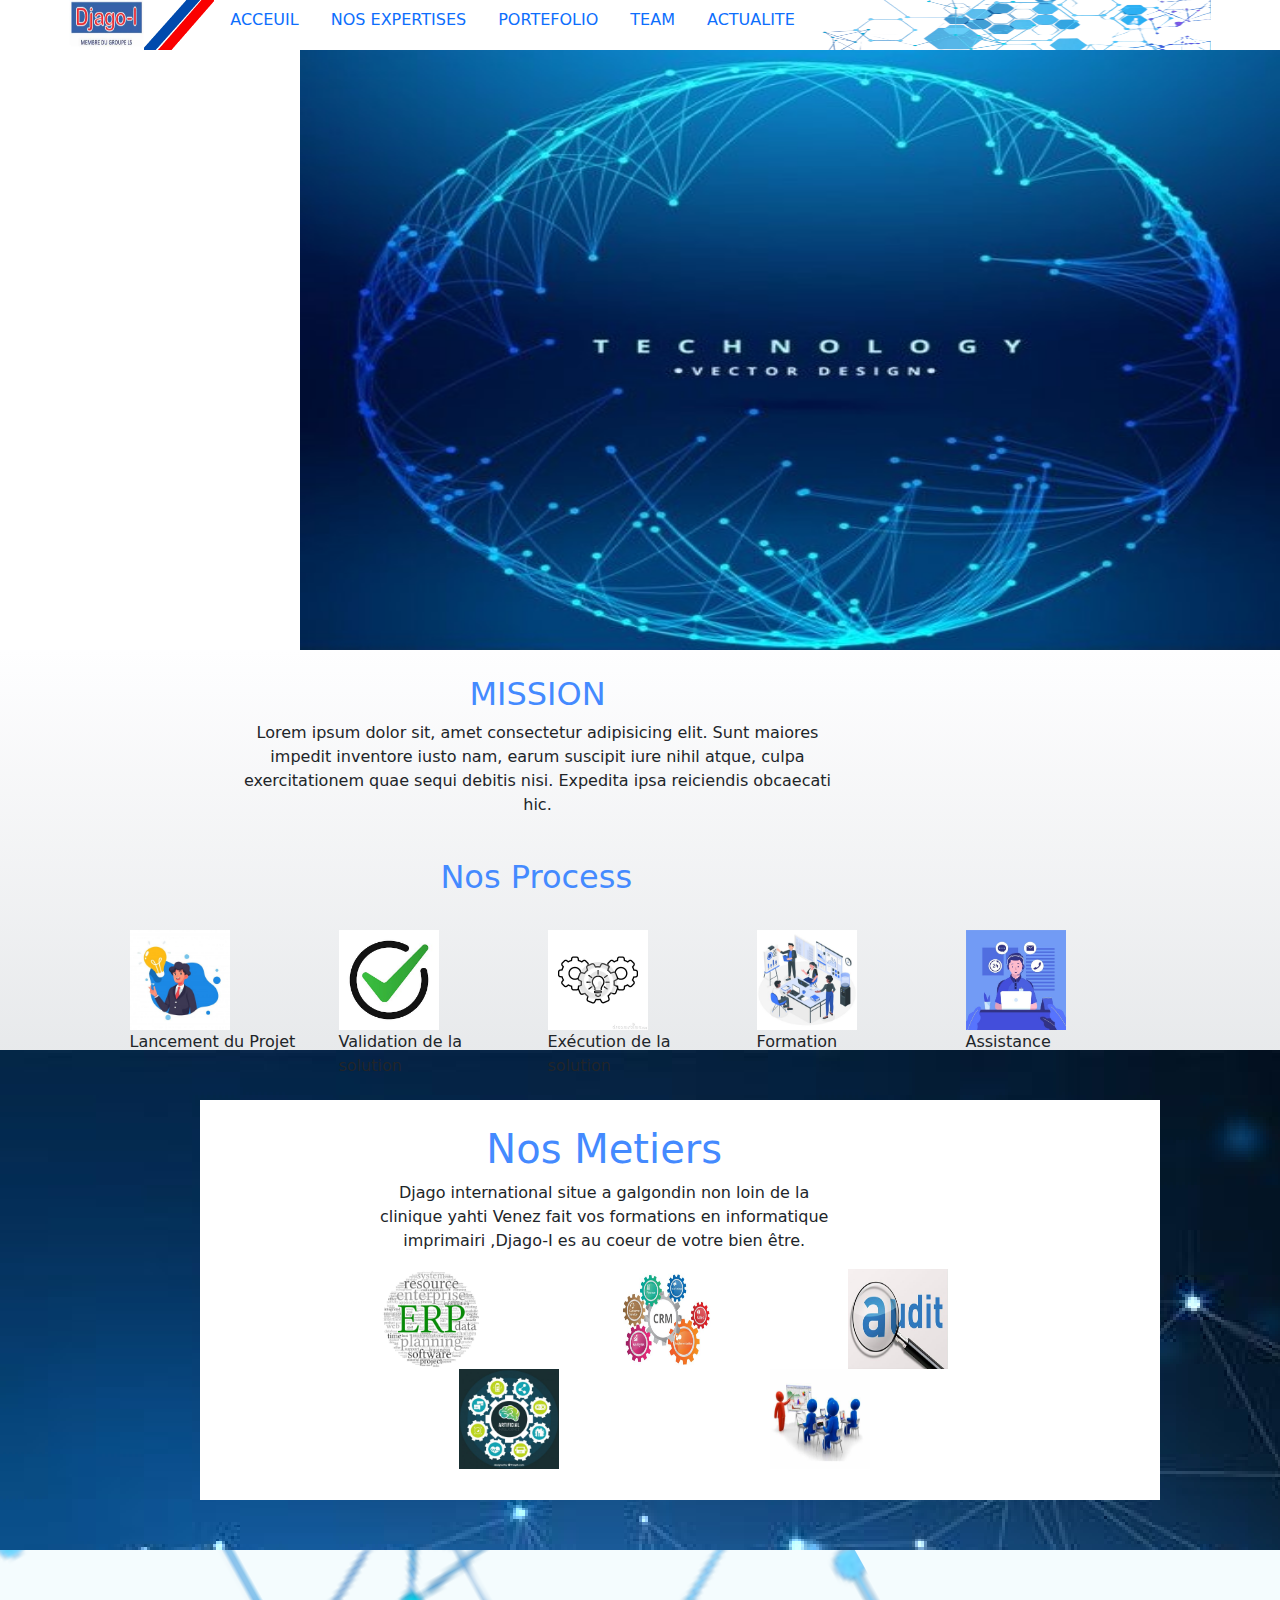
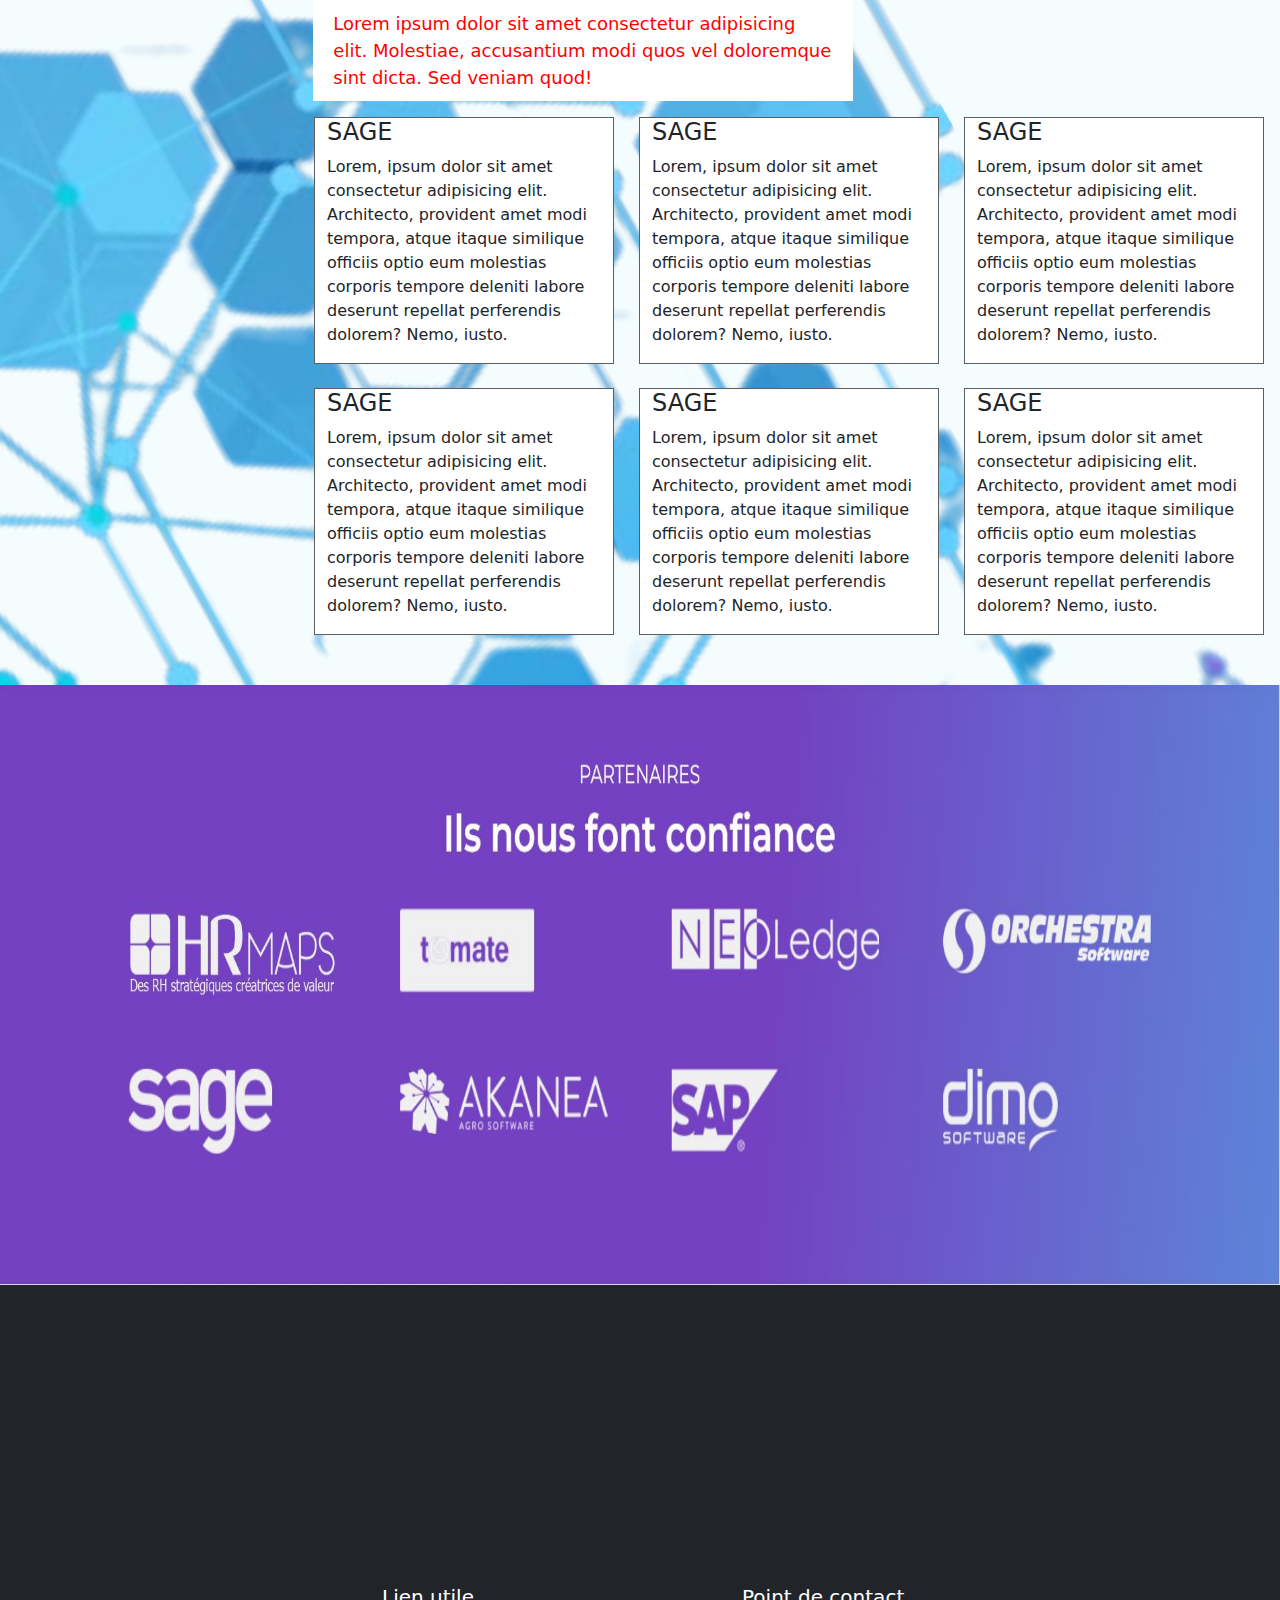
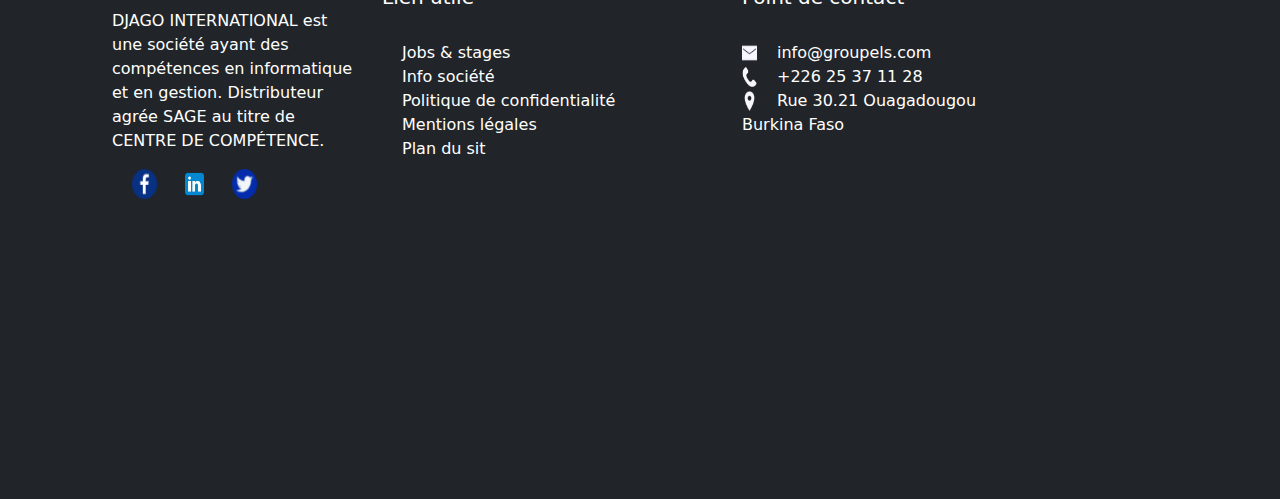
<file: index.html>
<!DOCTYPE html>
<html lang="en">
<head>
    <meta charset="UTF-8">
    <meta http-equiv="X-UA-Compatible" content="IE=edge">
    <meta name="viewport" content="width=device-width, initial-scale=1.0">
    <link rel="stylesheet" href="./sytle/bootstrap-5.2.3-dist/css/bootstrap.min.css">
    <link rel="stylesheet" href="./style.css">
    <title>djago-international</title>
</head>
<body>
    <header>
        <div class="container-fluid header">
                <ul class="nav justify-content-center">
                    <li>
                        <a class="navbar-brand" href="#"><img src="./image/logo.jpeg" alt="" width="75px" height="50px"></a>
                    </li>
                    <li>
                        <a class="navbar-brand" href="#"><img src="./image/barre de trait.png" alt="" width="70px" height="50px"></a>
                    </li>
                    <li class="nav-item">
                      <a class="nav-link active" aria-current="page" href="index.html">ACCEUIL</a>
                    </li>
                    <li class="nav-item">
                      <a class="nav-link" href="expertises.html">NOS EXPERTISES</a>
                    </li>
                    <li class="nav-item">
                      <a class="nav-link" href="portefolio.html">PORTEFOLIO</a>
                    </li>
                    <li class="nav-item">
                      <a class="nav-link" href="teams.html">TEAM</a>
                    </li>
                    <li class="nav-item">
                        <a class="nav-link" href="actualité.html">ACTUALITE</a>
                      </li>
                      <li class="img">
                        <a class="navbar-brand" href="#"><img src="./image/tech img diago.png" alt="" width="400px" height="50px"></a>
                    </li>
                  </ul>
            </div>
    </header>
    <div id="carouselExampleSlidesOnly" class="carousel slide" data-bs-ride="carousel">
        <div class="carousel-inner">
          <div class="carousel-item active">
            <img src="./image/accueil1.jpg" class="d-block w-100" alt="..." width="100%" height="600px">
          </div>
          <div class="carousel-item">
            <img src="./image/acualité.jpg" class="d-block w-100" alt="..." width="100%" height="600px">
          </div>
          <div class="carousel-item">
            <img src="./image/info.jpg" class="d-block w-100" alt="..." width="100%" height="600px">
          </div>
        </div>
      </div>

    <div class="backg">
        <div class="offset-md-2 col-md-6 col-sm-6"><h2 class="metier">MISSION</h2></div>
        <div class="offset-md-2 col-md-6 col-sm-6"><p class="para">Lorem ipsum dolor sit, amet consectetur adipisicing elit. Sunt maiores impedit inventore iusto nam, earum suscipit iure nihil atque, culpa exercitationem quae sequi debitis nisi. Expedita ipsa reiciendis obcaecati hic.</p>
        <div class="offset-md-2 col-md-6 col-sm-6"><h2 class="met">Nos Process</h2></div>
        </div>  
     <div class="row">
        <div class="offset-md-1 col-md-2 col-sm-1"><img src="image/lancement projet.jpg" alt="" width="100px" height="100px"><p>Lancement du Projet</p></div>
        <div class="col-md-2 col-sm-1"><img src="image/validation.jpg" alt="" width="100px" height="100px"><p>Validation de la solution</p></div>
        <div class="col-md-2 col-sm-1"><img src="image/solution instalé.jpg" alt="" width="100px" height="100px"><p>Exécution de la solution</p></div>
        <div class="col-md-2 col-sm-1"><img src="image/formation.jpg" alt="" width="100px" height="100px"><p>Formation</p></div>
        <div class="col-md-2 col-sm-1"><img src="image/assistance .jpg" alt="" width="100px" height="100px"><p>Assistance</p></div>
     </div>
    </div>

      <div class="col-md-12 font-img">
        <div class="b-metier">
            <div class="offset-md-2 col-md-6 col-sm-6"><h1 class="metier">Nos Metiers</h1></div>
            <div class="offset-md-2 col-md-6 col-sm-6"><p class="para-met">Djago international situe a galgondin 
            non loin de la clinique yahti Venez fait vos formations en informatique imprimairi ,Djago-I es au coeur de votre bien être. </p>
            </div>  
        <div class="row">
            <div class="offset-md-2 col-md-2 col-sm-4"><img src="image/ERP.jpg" alt="" width="100px" height="100px"></div>
            <div class="offset-md-1 col-md-2 col-sm-4"><img src="image/CRM.jpg" alt="" width="100px" height="100px"></div>
            <div class="offset-md-1 col-md-2 col-sm-4"><img src="image/AUDIT.jpg" alt="" width="100px" height="100px"></div>
        </div>
        <div class="row ">
            <div class=" offset-md-3 col-md-4 col-sm-6"><img src="image/DIGITALISATION.jpg" alt="" width="100px" height="100px"></div>
            <div class="col-md-4 col-sm-6"><img src="image/trainus.jpg" alt="" width="100px" height="100px"></div>
        </div>
        </div>
     </div>

     <div class="col-md-12 fond">
            <div class="offset-md-2 col-md-6 col-sm-6"><p class="rouge">Lorem ipsum dolor sit amet consectetur adipisicing elit. Molestiae, accusantium modi quos vel doloremque sint dicta. Sed veniam quod!</p></div>
        <div class="row carre">
            <div class="offset-md-3 col-md-2 col-sm-2"><h4>SAGE</h4><P>Lorem, ipsum dolor sit amet consectetur adipisicing elit. Architecto, provident amet modi tempora, atque itaque similique officiis optio eum molestias corporis tempore deleniti labore deserunt repellat perferendis dolorem? Nemo, iusto.</P></div>
            <div class=" col-md-2 col-sm-2"><h4>SAGE</h4><P>Lorem, ipsum dolor sit amet consectetur adipisicing elit. Architecto, provident amet modi tempora, atque itaque similique officiis optio eum molestias corporis tempore deleniti labore deserunt repellat perferendis dolorem? Nemo, iusto.</P></div>
            <div class=" col-md-2 col-sm-2"><h4>SAGE</h4><P>Lorem, ipsum dolor sit amet consectetur adipisicing elit. Architecto, provident amet modi tempora, atque itaque similique officiis optio eum molestias corporis tempore deleniti labore deserunt repellat perferendis dolorem? Nemo, iusto.</P></div>
        </div><br>
        <div class="row carre">
            <div class="offset-md-3 col-md-2 col-sm-2"><h4>SAGE</h4><P>Lorem, ipsum dolor sit amet consectetur adipisicing elit. Architecto, provident amet modi tempora, atque itaque similique officiis optio eum molestias corporis tempore deleniti labore deserunt repellat perferendis dolorem? Nemo, iusto.</P></div>
            <div class=" col-md-2 col-sm-2"><h4>SAGE</h4><P>Lorem, ipsum dolor sit amet consectetur adipisicing elit. Architecto, provident amet modi tempora, atque itaque similique officiis optio eum molestias corporis tempore deleniti labore deserunt repellat perferendis dolorem? Nemo, iusto.</P></div>
            <div class=" col-md-2 col-sm-2"><h4>SAGE</h4><P>Lorem, ipsum dolor sit amet consectetur adipisicing elit. Architecto, provident amet modi tempora, atque itaque similique officiis optio eum molestias corporis tempore deleniti labore deserunt repellat perferendis dolorem? Nemo, iusto.</P></div>
        </div>
     </div>

      <div class="col-md-12 col-sm-12">
        <img src="./image/partenaire.jpg" alt="" width="100%" height="600px">
      </div>
      <footer>
        <div class="container-fluid bg-dark foot">
            <div class="row footer">
                <div class="col-md-3 footer1"><br>
                    <p>DJAGO INTERNATIONAL est une société ayant des compétences en informatique et en gestion. Distributeur agrée SAGE au titre de CENTRE DE COMPÉTENCE.</p>
                    <a href="https://m.facebook.com/permalink.php?id=764551700292764&story_fbid=3249108841837025&locale=fr_FR"><img src="./image/facebook-2870.png" alt=""width="25px" height="30px"></a>
                    <a href="https://www.linkedin.com/company/djago-international/?originalSubdomain=bf"><img  src="./image/icons8_linkedin_48px_1.png" alt=""width="25px" height="30px"></a>
                    <a href="https://twitter.com/djagoiburkina?lang=fr"><img src="./image/twitter-logo-2429.png" alt=""width="25px" height="30px"></a></div>
            <div class="col-md-3  footer2">
                <h5>Lien utile</h5><br>
                <a href="">Jobs & stages</a><br>
                <a href="">Info société</a><br>
                <a href="">Politique de confidentialité</a><br>
                <a href="">Mentions légales</a><br>
                <a href="">Plan du sit</a>
            </div>
            <div class="col-md-4 offset-md-1 footer3">
                <h5>Point de contact</h5><br>
               <img src="./image/icons8_mail_50px.png" alt=""  width="15px" height="20px"><a href="">info@groupels.com</a><br>
               <img src="./image/icons8_phone_26px.png" alt=""  width="15px" height="20px"><a href="">+226 25 37 11 28</a><br>
               <img src="./image/icons8_Location_50px_1.png" alt=""  width="15px" height="20px"><a href="">Rue 30.21 Ouagadougou <br> Burkina Faso</a>
            </div>
            </div>
        </div>
    </footer>
    <script src="./sytle/bootstrap-5.2.3-dist/js/bootstrap.bundle.min.js"></script>
</body>
</html>
</file>
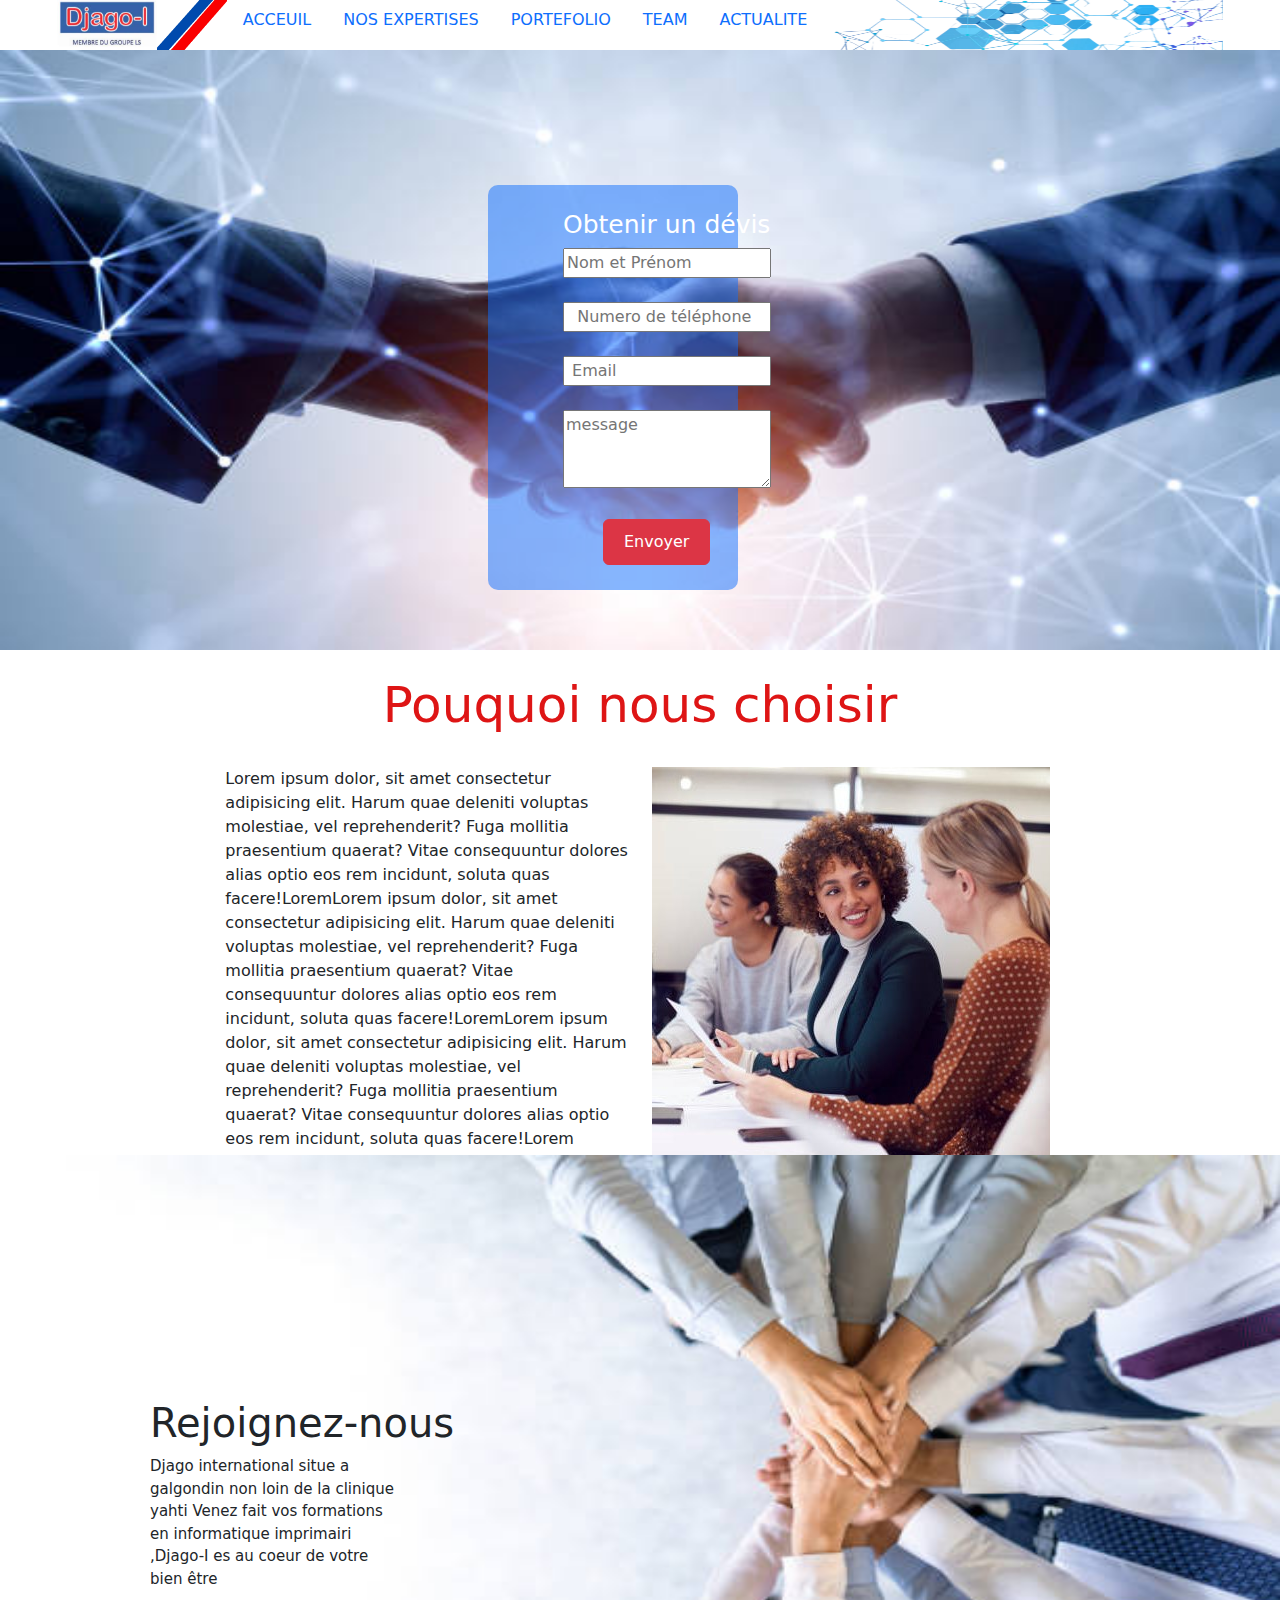
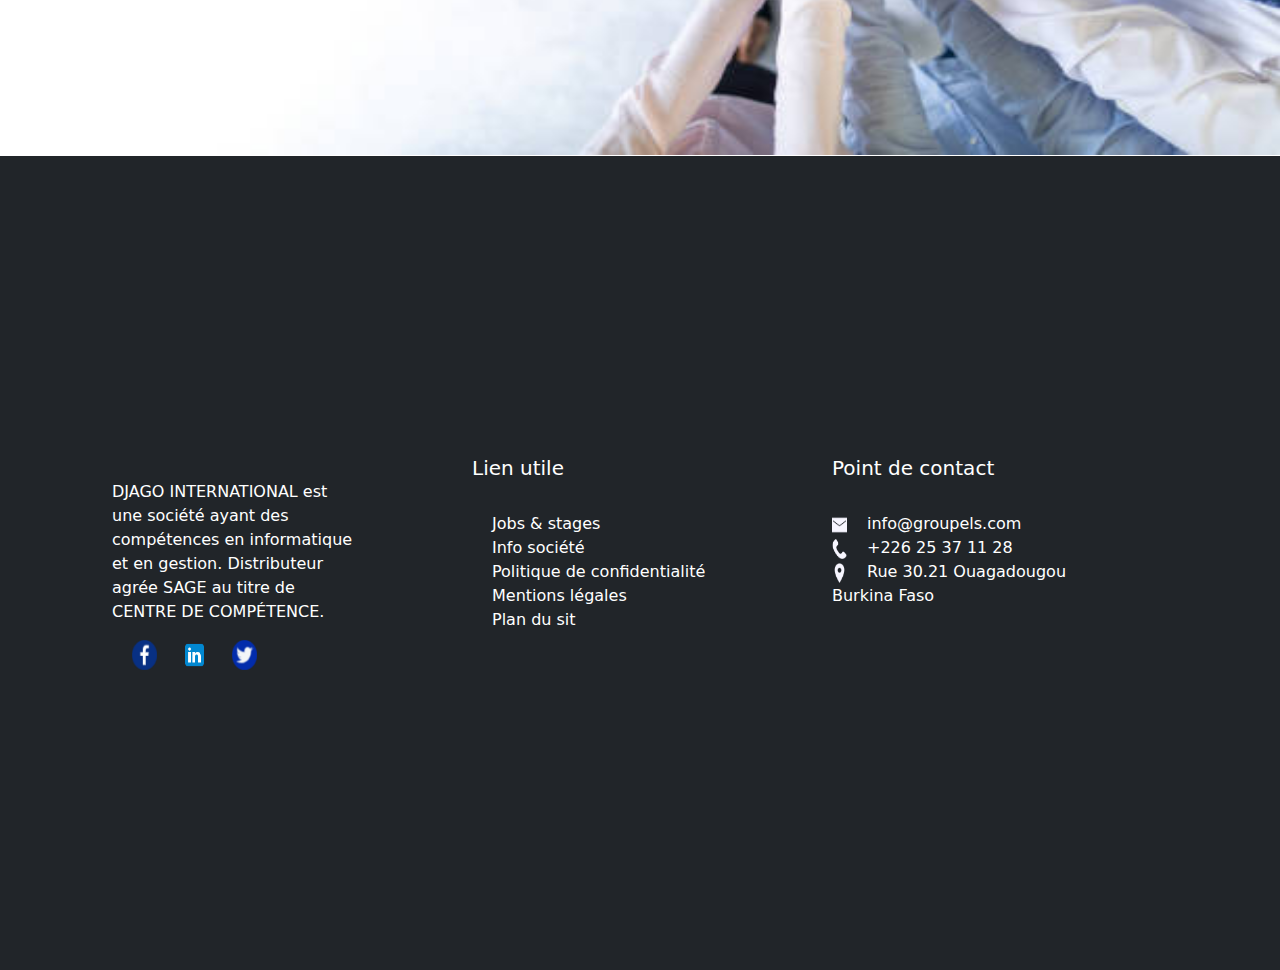
<file: contacter.html>
<!DOCTYPE html>
<html lang="en">
<head>
    <meta charset="UTF-8">
    <meta http-equiv="X-UA-Compatible" content="IE=edge">
    <meta name="viewport" content="width=device-width, initial-scale=1.0">
    <link rel="stylesheet" href="./sytle/bootstrap-5.2.3-dist/css/bootstrap.min.css">
    <link rel="stylesheet" href="./style.css">
    <title>Djago international </title>
</head>
<body>
    <header>
        <div class="container-fluid header">
                <ul class="nav justify-content-center">
                    <li>
                        <a class="navbar-brand" href="#"><img src="./image/logo.jpeg" alt="" width="100" height="50"></a>
                    </li>
                    <li>
                        <a class="navbar-brand" href="#"><img src="./image/barre de trait.png" alt="" width="70" height="50"></a>
                    </li>
                    <li class="nav-item">
                      <a class="nav-link active" aria-current="page" href="index.html">ACCEUIL</a>
                    </li>
                    <li class="nav-item">
                      <a class="nav-link" href="expertises.html">NOS EXPERTISES</a>
                    </li>
                    <li class="nav-item">
                      <a class="nav-link" href="portefolio.html">PORTEFOLIO</a>
                    </li>
                    <li class="nav-item">
                      <a class="nav-link" href="teams.html">TEAM</a>
                    </li>
                    <li class="nav-item">
                        <a class="nav-link" href="actualité.html">ACTUALITE</a>
                      </li>
                      <li class="img">
                        <a class="navbar-brand" href="#"><img src="./image/tech img diago.png" alt="" width="400px" height="50px"></a>
                    </li>
                  </ul>
            </div>
    </header>
   <section class="section1">
        <div class="row">
        <div class="col-md-12 col-sm-12">
            <img class="salue" src="./image/salue.jpg" alt="" width="100%" height="600px">
        </div>
        <div class="col-md-12 col-sm-6 bg-primary p-2 text-dark bg-opacity-50 contact">
               <form>
                   <h5>Obtenir un dévis</h5>
                   <input type="text" placeholder="Nom et Prénom"><br><br>
                   <input type="number" placeholder="  Numero de téléphone"><br><br>
                   <input type="email" placeholder=" Email"><br><br>
                   <textarea name="" id="message" cols="23" rows="3" placeholder="message"></textarea><br><br>
                   <button type="submit" class="btn btn-danger">Envoyer</button>
              </form>
        </div>
     </div>
   </section>
   <section class="section2">
    <div class="container-fluid">
        <div class="row"><h1>Pouquoi nous choisir</h1></div><br>
        <div class="row">
            <div class="col-md-4 sm-4 offset-md-2"><p>Lorem ipsum dolor, sit amet consectetur adipisicing elit. Harum quae deleniti voluptas molestiae, vel reprehenderit? Fuga mollitia praesentium quaerat? Vitae consequuntur dolores alias optio eos rem incidunt, soluta quas facere!LoremLorem ipsum dolor, sit amet consectetur adipisicing elit. Harum quae deleniti voluptas molestiae, vel reprehenderit? Fuga mollitia praesentium quaerat? Vitae consequuntur dolores alias optio eos rem incidunt, soluta quas facere!LoremLorem ipsum dolor, sit amet consectetur adipisicing elit. Harum quae deleniti voluptas molestiae, vel reprehenderit? Fuga mollitia praesentium quaerat? Vitae consequuntur dolores alias optio eos rem incidunt, soluta quas facere!Lorem</p></div>
            <div class="col-md-6 sm-6"><img src="./image/pouquoi.jpg" alt=""></div>
        </div>
    </div>
   </section>
   <section class="section3">
        <div class="rejoinez"><img src="./image/rejoinez nous.jpg" alt="" width="100%" height="600px">
            <h2>Rejoignez-nous</h2>
            <p>Djago international situe a galgondin non loin de la clinique yahti Venez fait vos formations en informatique imprimairi ,Djago-I es au coeur de votre bien être</p>
        </div>
    </section>
    <footer>
        <div class="container-fluid bg-dark foot">
            <div class="row footer">
                <div class="col-md-3 footer1"><br>
                    <p>DJAGO INTERNATIONAL est une société ayant des compétences en informatique et en gestion. Distributeur agrée SAGE au titre de CENTRE DE COMPÉTENCE.</p>
                    <a href="https://m.facebook.com/permalink.php?id=764551700292764&story_fbid=3249108841837025&locale=fr_FR"><img src="./image/facebook-2870.png" alt=""width="25px" height="30px"></a>
                    <a href="https://www.linkedin.com/company/djago-international/?originalSubdomain=bf"><img  src="./image/icons8_linkedin_48px_1.png" alt=""width="25px" height="30px"></a>
                    <a href="https://twitter.com/djagoiburkina?lang=fr"><img src="./image/twitter-logo-2429.png" alt=""width="25px" height="30px"></a></div>
            <div class="col-md-3 offset-md-1 footer2">
                <h5>Lien utile</h5><br>
                <a href="">Jobs & stages</a><br>
                <a href="">Info société</a><br>
                <a href="">Politique de confidentialité</a><br>
                <a href="">Mentions légales</a><br>
                <a href="">Plan du sit</a>
            </div>
            <div class="col-md-4 offset-md-1 footer3">
                <h5>Point de contact</h5><br>
               <img src="./image/icons8_mail_50px.png" alt=""  width="15px" height="20px"><a href="">info@groupels.com</a><br>
               <img src="./image/icons8_phone_26px.png" alt=""  width="15px" height="20px"><a href="">+226 25 37 11 28</a><br>
               <img src="./image/icons8_Location_50px_1.png" alt=""  width="15px" height="20px"><a href="">Rue 30.21 Ouagadougou <br> Burkina Faso</a>
            </div>
            </div>
        </div>
    </footer>
</body>
</html>
</file>
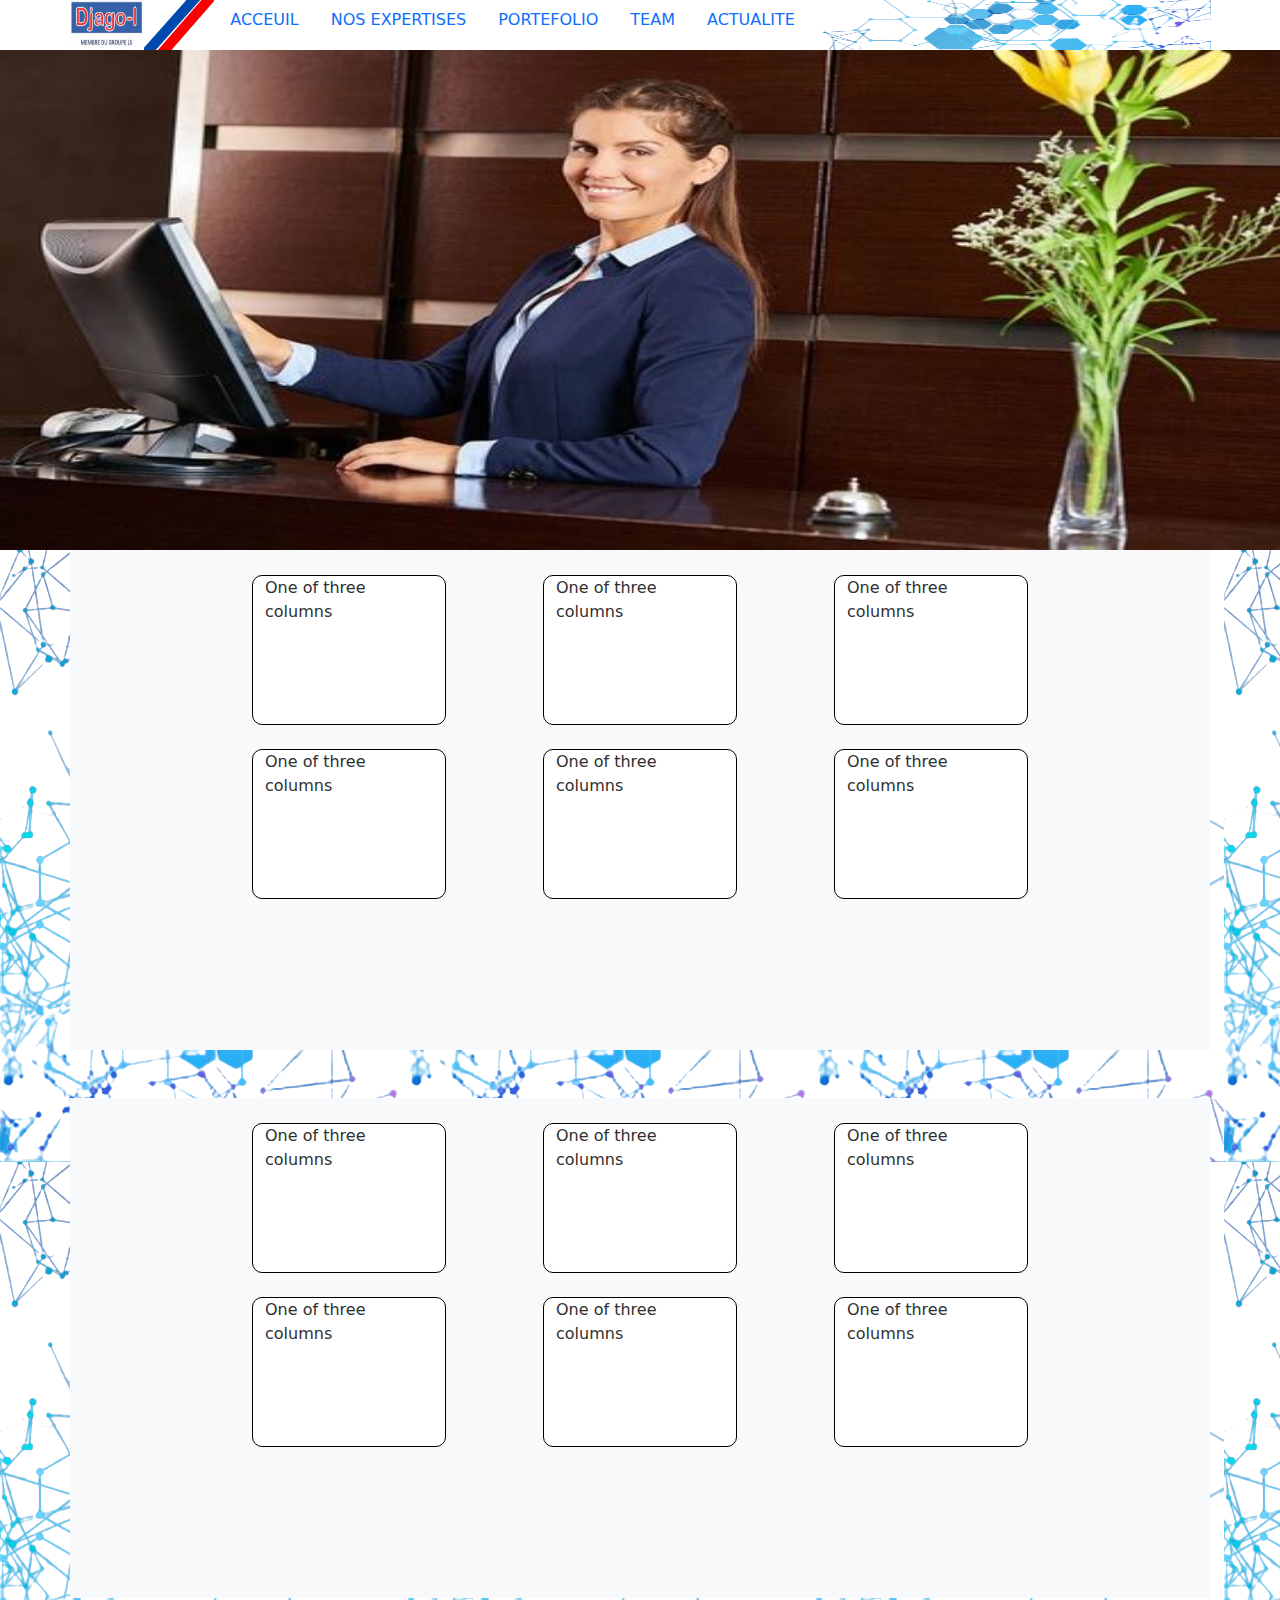
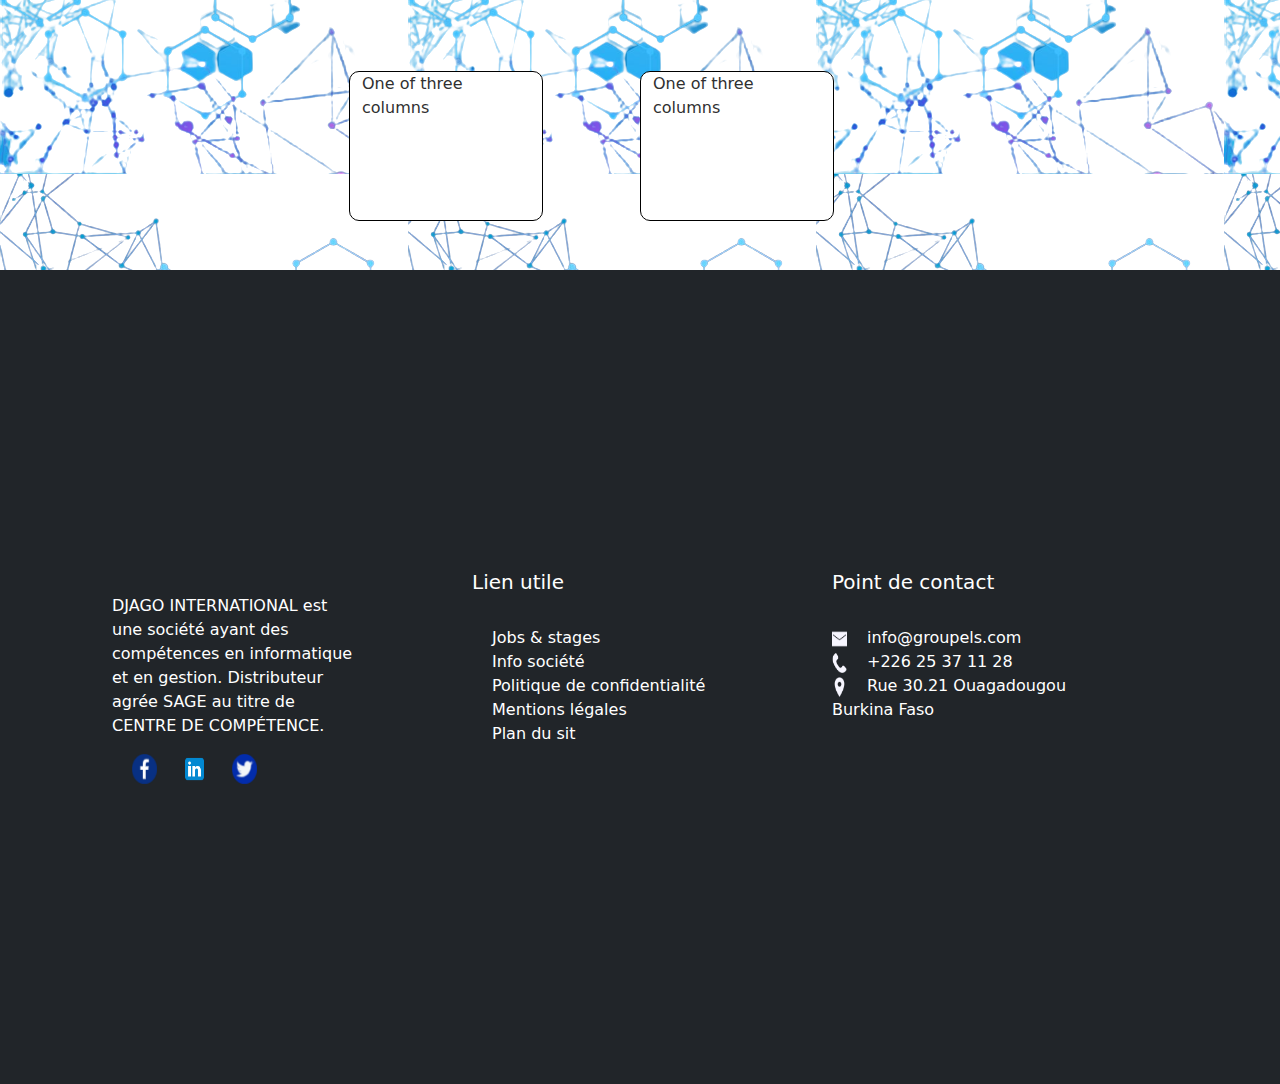
<file: expertises.html>
<!DOCTYPE html>
<html lang="en">
<head>
    <meta charset="UTF-8">
    <meta http-equiv="X-UA-Compatible" content="IE=edge">
    <meta name="viewport" content="width=device-width, initial-scale=1.0">
    <link rel="stylesheet" href="./sytle/bootstrap-5.2.3-dist/css/bootstrap.min.css">
    <link rel="stylesheet" href="./style.css">
    <title>Djago international </title>
</head>
<body>
  <header>
    <div class="container-fluid header">
            <ul class="nav justify-content-center">
                <li>
                    <a class="navbar-brand" href="#"><img src="./image/logo.jpeg" alt="" width="75px" height="50px"></a>
                </li>
                <li>
                    <a class="navbar-brand" href="#"><img src="./image/barre de trait.png" alt="" width="70px" height="50px"></a>
                </li>
                <li class="nav-item">
                  <a class="nav-link active" aria-current="page" href="index.html">ACCEUIL</a>
                </li>
                <li class="nav-item">
                  <a class="nav-link" href="expertises.html">NOS EXPERTISES</a>
                </li>
                <li class="nav-item">
                  <a class="nav-link" href="Portefolio.html">PORTEFOLIO</a>
                </li>
                <li class="nav-item">
                  <a class="nav-link" href="teams.html">TEAM</a>
                </li>
                <li class="nav-item">
                    <a class="nav-link" href="actualité.html">ACTUALITE</a>
                  </li>
                  <li class="img">
                    <a class="navbar-brand" href="#"><img src="./image/tech img diago.png" alt="" width="400px" height="50px"></a>
                </li>
              </ul>
        </div>
</header>
<div class="row">
  <img src="./image/EXPERTISE.jpg" alt="" width="100%" height="500px">
</div>
<section class="imgbackk">
  <div class="container bg-light groupe">
    <div class="row align-items-center">
      <div class="col-md-2 offset-md-2 bor">
        One of three columns
      </div>
      <div class="col-md-2 offset-md-1 bor">
        One of three columns
      </div>
      <div class="col-md-2 offset-md-1 bor">
        One of three columns
      </div>
    </div><br>
    <div class="row align-items-center">
      <div class="col-md-2 offset-md-2 bor">
        One of three columns
      </div>
      <div class="col-md-2 offset-md-1 bor">
        One of three columns
      </div>
      <div class="col-md-2 offset-md-1 bor">
        One of three columns
      </div>
    </div>
  </div><br><br>
  <div class="container bg-light groupe">
    <div class="row align-items-center">
      <div class="col-md-2 offset-md-2 bor">
        One of three columns
      </div>
      <div class="col-md-2 offset-md-1 bor">
        One of three columns
      </div>
      <div class="col-md-2 offset-md-1 bor">
        One of three columns
      </div>
    </div><br>
    <div class="row align-items-center">
      <div class="col-md-2 offset-md-2 bor">
        One of three columns
      </div>
      <div class="col-md-2 offset-md-1 bor">
        One of three columns
      </div>
      <div class="col-md-2 offset-md-1 bor">
        One of three columns
      </div>
    </div>
  </div><br><br>
  <div class="container bg-light; groupe">
    <div class="row align-items-center">
      <div class="col-md-2 offset-md-3 bor">
        One of three columns
      </div>
      <div class="col-md-2 offset-md-1 bor">
        One of three columns
      </div>
    </div>
  </div><br>
  
</section>
  <footer class="footing">
    <div class="container-fluid bg-dark foot">
        <div class="row footer">
            <div class="col-md-3 footer1"><br>
                <p>DJAGO INTERNATIONAL est une société ayant des compétences en informatique et en gestion. Distributeur agrée SAGE au titre de CENTRE DE COMPÉTENCE.</p>
                <a href="https://m.facebook.com/permalink.php?id=764551700292764&story_fbid=3249108841837025&locale=fr_FR"><img src="./image/facebook-2870.png" alt=""width="25px" height="30px"></a>
                <a href="https://www.linkedin.com/company/djago-international/?originalSubdomain=bf"><img  src="./image/icons8_linkedin_48px_1.png" alt=""width="25px" height="30px"></a>
                <a href="https://twitter.com/djagoiburkina?lang=fr"><img src="./image/twitter-logo-2429.png" alt=""width="25px" height="30px"></a></div>
        <div class="col-md-3 offset-md-1 footer2">
            <h5>Lien utile</h5><br>
            <a href="">Jobs & stages</a><br>
            <a href="">Info société</a><br>
            <a href="">Politique de confidentialité</a><br>
            <a href="">Mentions légales</a><br>
            <a href="">Plan du sit</a>
        </div>
        <div class="col-md-4 offset-md-1 footer3">
            <h5>Point de contact</h5><br>
           <img src="./image/icons8_mail_50px.png" alt=""  width="15px" height="20px"><a href="">info@groupels.com</a><br>
           <img src="./image/icons8_phone_26px.png" alt=""  width="15px" height="20px"><a href="">+226 25 37 11 28</a><br>
           <img src="./image/icons8_Location_50px_1.png" alt=""  width="15px" height="20px"><a href="">Rue 30.21 Ouagadougou <br> Burkina Faso</a>
        </div>
        </div>
    </div>
</footer>
<script src="./sytle/bootstrap-5.2.3-dist/js/bootstrap.bundle.min.js"></script>
</body>
</html>
</file>
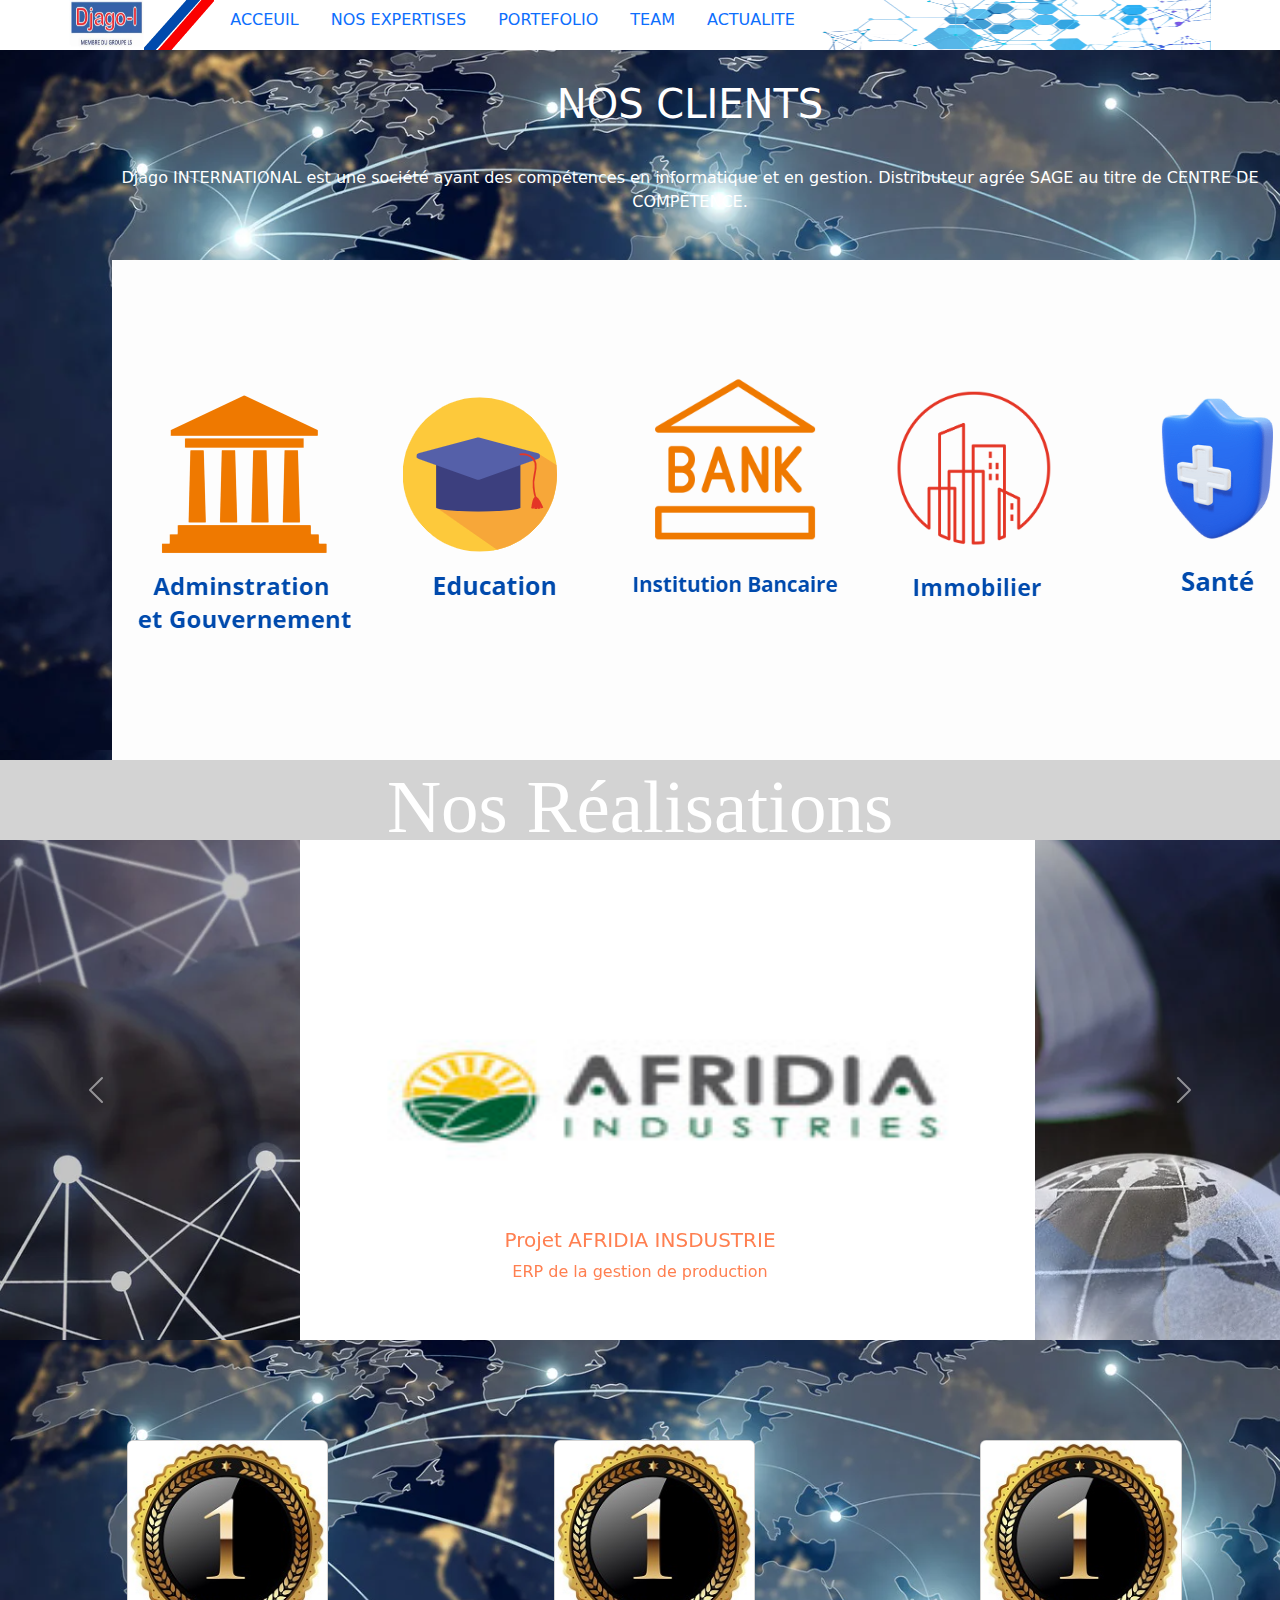
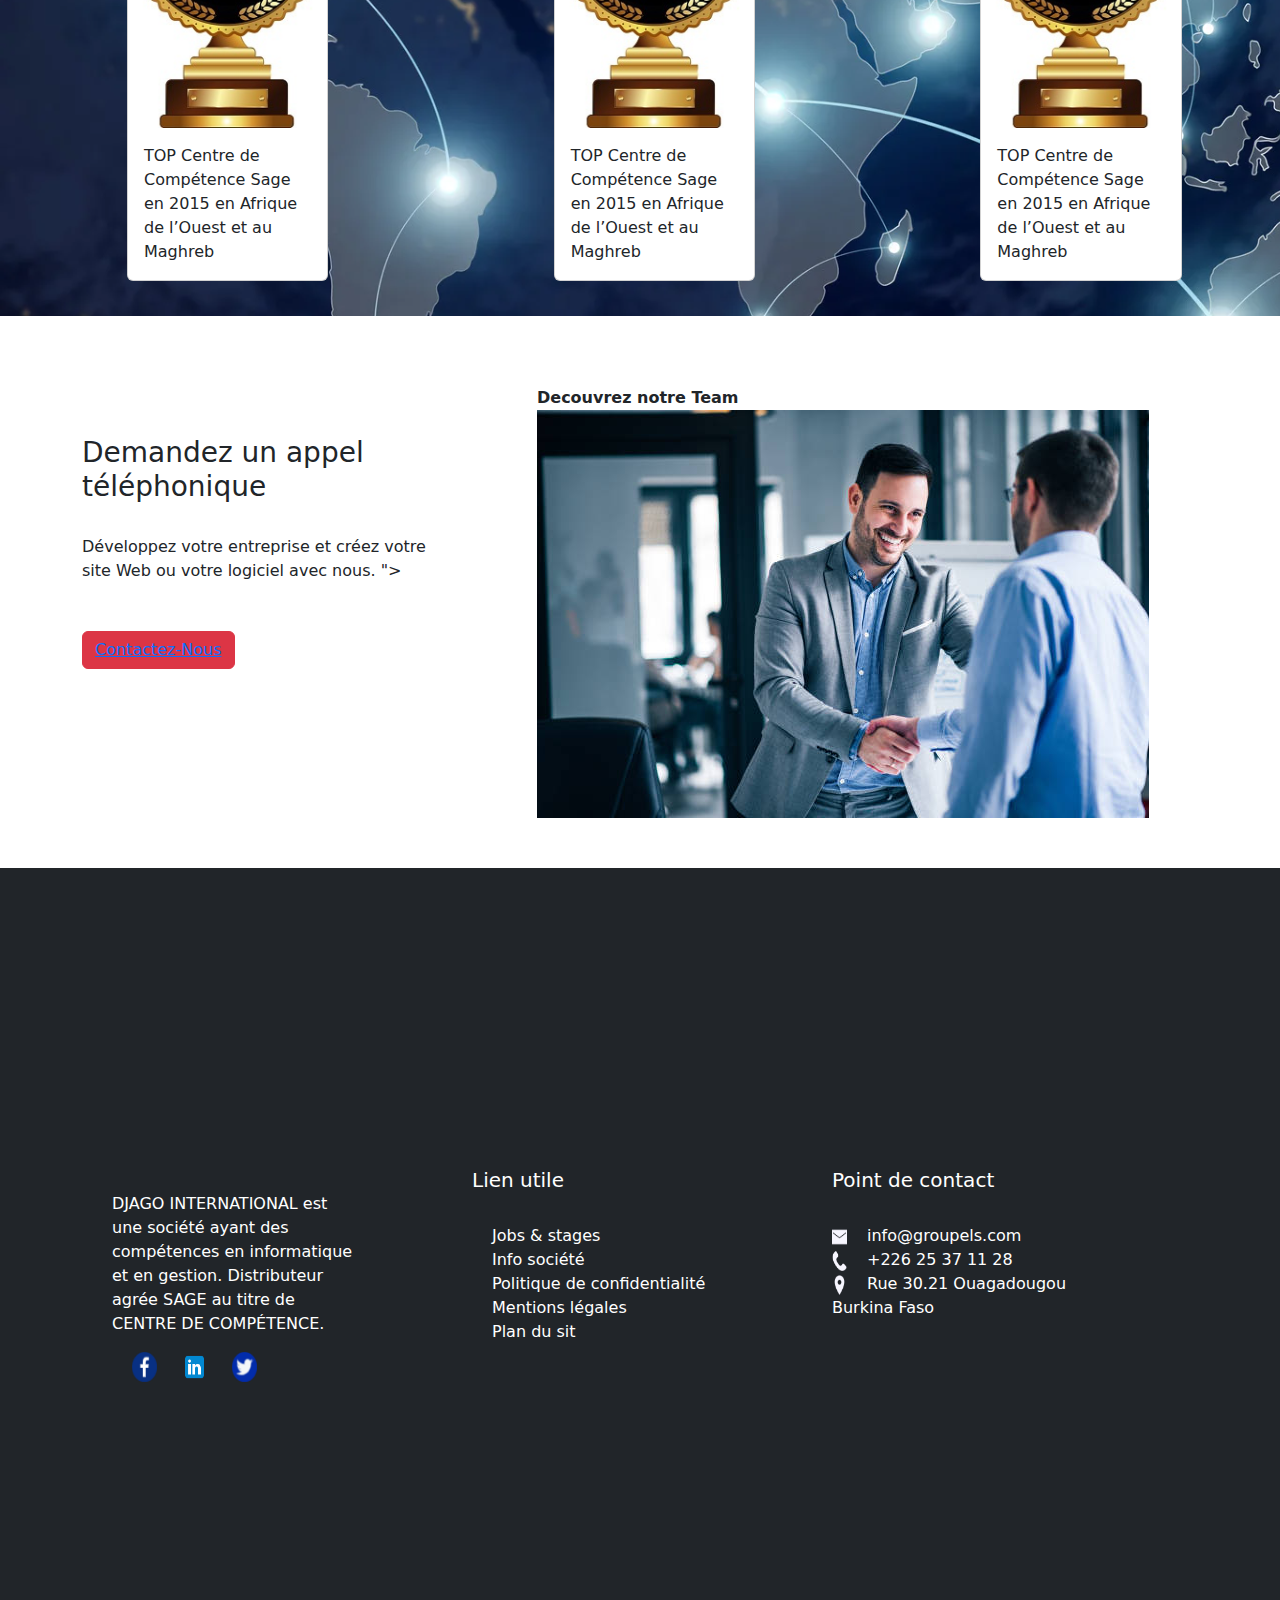
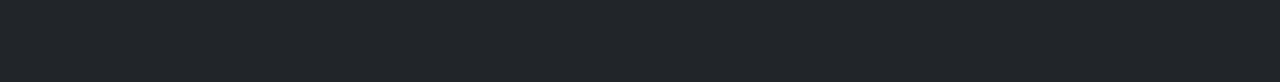
<file: Portefolio.html>
<!DOCTYPE html>
<html lang="en">
<head>
    <meta charset="UTF-8">
    <meta http-equiv="X-UA-Compatible" content="IE=edge">
    <meta name="viewport" content="width=device-width, initial-scale=1.0">
    <link rel="stylesheet" href="./sytle/bootstrap-5.2.3-dist/css/bootstrap.min.css">
    <link rel="stylesheet" href="./style.css">
    <title>Djago international </title>
</head>
<body>
  <header>
    <div class="container-fluid header">
            <ul class="nav justify-content-center">
                <li>
                    <a class="navbar-brand" href="#"><img src="./image/logo.jpeg" alt="" width="75px" height="50px"></a>
                </li>
                <li>
                    <a class="navbar-brand" href="#"><img src="./image/barre de trait.png" alt="" width="70px" height="50px"></a>
                </li>
                <li class="nav-item">
                  <a class="nav-link active" aria-current="page" href="index.html">ACCEUIL</a>
                </li>
                <li class="nav-item">
                  <a class="nav-link" href="expertises.html">NOS EXPERTISES</a>
                </li>
                <li class="nav-item">
                  <a class="nav-link" href="Portefolio.html">PORTEFOLIO</a>
                </li>
                <li class="nav-item">
                  <a class="nav-link" href="teams.html">TEAM</a>
                </li>
                <li class="nav-item">
                    <a class="nav-link" href="actualité.html">ACTUALITE</a>
                  </li>
                  <li class="img">
                    <a class="navbar-brand" href="#"><img src="./image/tech img diago.png" alt="" width="400px" height="50px"></a>
                </li>
              </ul>
        </div>
</header>
    <div class="container-fluid portefolia">
    <h1 class="adminn">NOS CLIENTS</h1>
    <p class="adminn">Djago INTERNATIONAL est une société ayant des compétences en informatique et en gestion. Distributeur agrée SAGE au titre de CENTRE DE COMPÉTENCE.</p>
    <span><img class="adminn" src="image/imgimg.png" alt=""></span>
  </div>
  <div class="container-fluid cocona">
 <h1 class="realiz">Nos Réalisations</h1>
  </div>
  <div id="carouselExampleCaptions" class="carousel slide" data-bs-ride="false">
    <div class="carousel-indicators">
      <button type="button" data-bs-target="#carouselExampleCaptions" data-bs-slide-to="0" class="active" aria-current="true" aria-label="Slide 1"></button>
      <button type="button" data-bs-target="#carouselExampleCaptions" data-bs-slide-to="1" aria-label="Slide 2"></button>
      <button type="button" data-bs-target="#carouselExampleCaptions" data-bs-slide-to="2" aria-label="Slide 3"></button>
    </div>
    <div class="carousel-inner slideback">
      <div class="carousel-item active">
        <img src="image/afridia.jpeg" class="d-block w-75" alt="..." width="200" height="500">
        <div class="carousel-caption d-none d-md-block">
          <h5 class="texto">Projet AFRIDIA INSDUSTRIE</h5>
          <p class="texto">ERP de la gestion de production</p>
        </div>
      </div>
      <div class="carousel-item ">
        <img src="image/free.jpg" class="d-block w-75" alt="..." width="200" height="500">
        <div class="carousel-caption d-none d-md-block">
          <h5 class="texti">Projet FREE SENEGAL</h5>
          <p class="texti">Sage X3 est une solution rapide, conviviale et flexible pour tous les métiers de votre entreprise.</p>
        </div>
      </div>
      <div class="carousel-item">
        <img src="image/ascoma.png" class="d-block w-75" alt="..." width="200" height="500" >
        <div class="carousel-caption d-none d-md-block">
          <h5 class="texto">Projet ASCOMA Gabon</h5>
          <p class="texto"> SAGE 100 Paie une solution complète pour gérer la paie et les ressources humaines</p>
        </div>
      </div>
    </div>
    <button class="carousel-control-prev" type="button" data-bs-target="#carouselExampleCaptions" data-bs-slide="prev">
      <span class="carousel-control-prev-icon" aria-hidden="true"></span>
      <span class="visually-hidden">Previous</span>
    </button>
    <button class="carousel-control-next" type="button" data-bs-target="#carouselExampleCaptions" data-bs-slide="next">
      <span class="carousel-control-next-icon" aria-hidden="true"></span>
      <span class="visually-hidden">Next</span>
    </button>
  </div>
  <div class="container-fluid backgcoo">
    <div class="row row-cols-1 row-cols-md-3 g-4">
      <div class="col">
        <div class="card h-100 w-50">
          <img src="image/prix3.jpg" class="card-img-top" alt="...">
          <div class="card-body">
            <p class="card-text">TOP Centre de Compétence Sage en 2015 en Afrique de l’Ouest et au Maghreb</p>
          </div>
        </div>
      </div>
      <div class="col">
        <div class="card h-100 w-50">
          <img src="image/prix3.jpg" class="card-img-top" alt="...">
          <div class="card-body">
            <p class="card-text">TOP Centre de Compétence Sage en 2015 en Afrique de l’Ouest et au Maghreb</p>
          </div>
        </div>
      </div>
      <div class="col">
        <div class="card h-100 w-50">
          <img src="image/prix3.jpg" class="card-img-top" alt="...">
          <div class="card-body">
            <p class="card-text">TOP Centre de Compétence Sage en 2015 en Afrique de l’Ouest et au Maghreb</p>
          </div>
        </div>
      </div>
    </div>
  </div> <br><br><br><br><br>
  <div class="container">
    <div class="row">
      <div class="col-4"><h3>Demandez un appel téléphonique</h3><br>Développez votre entreprise et créez votre site Web ou votre logiciel avec nous. "><br><br><br><button type="button" class="btn btn-danger"><a href="contacter.html">Contactez-Nous</a></button></div>
      <div class="col-6 winner"><b> Decouvrez notre Team </b><br><img src="image/team.jpg" alt=""></div>
    </div>
  </div>
  <footer class="footing">
    <div class="container-fluid bg-dark foot">
        <div class="row footer">
            <div class="col-md-3 footer1"><br>
                <p>DJAGO INTERNATIONAL est une société ayant des compétences en informatique et en gestion. Distributeur agrée SAGE au titre de CENTRE DE COMPÉTENCE.</p>
                <a href="https://m.facebook.com/permalink.php?id=764551700292764&story_fbid=3249108841837025&locale=fr_FR"><img src="./image/facebook-2870.png" alt=""width="25px" height="30px"></a>
                <a href="https://www.linkedin.com/company/djago-international/?originalSubdomain=bf"><img  src="./image/icons8_linkedin_48px_1.png" alt=""width="25px" height="30px"></a>
                <a href="https://twitter.com/djagoiburkina?lang=fr"><img src="./image/twitter-logo-2429.png" alt=""width="25px" height="30px"></a></div>
        <div class="col-md-3 offset-md-1 footer2">
            <h5>Lien utile</h5><br>
            <a href="">Jobs & stages</a><br>
            <a href="">Info société</a><br>
            <a href="">Politique de confidentialité</a><br>
            <a href="">Mentions légales</a><br>
            <a href="">Plan du sit</a>
        </div>
        <div class="col-md-4 offset-md-1 footer3">
            <h5>Point de contact</h5><br>
           <img src="./image/icons8_mail_50px.png" alt=""  width="15px" height="20px"><a href="">info@groupels.com</a><br>
           <img src="./image/icons8_phone_26px.png" alt=""  width="15px" height="20px"><a href="">+226 25 37 11 28</a><br>
           <img src="./image/icons8_Location_50px_1.png" alt=""  width="15px" height="20px"><a href="">Rue 30.21 Ouagadougou <br> Burkina Faso</a>
        </div>
        </div>
    </div>
</footer>
<script src="./sytle/bootstrap-5.2.3-dist/js/bootstrap.bundle.min.js"></script>
</body>
</html>
</file>
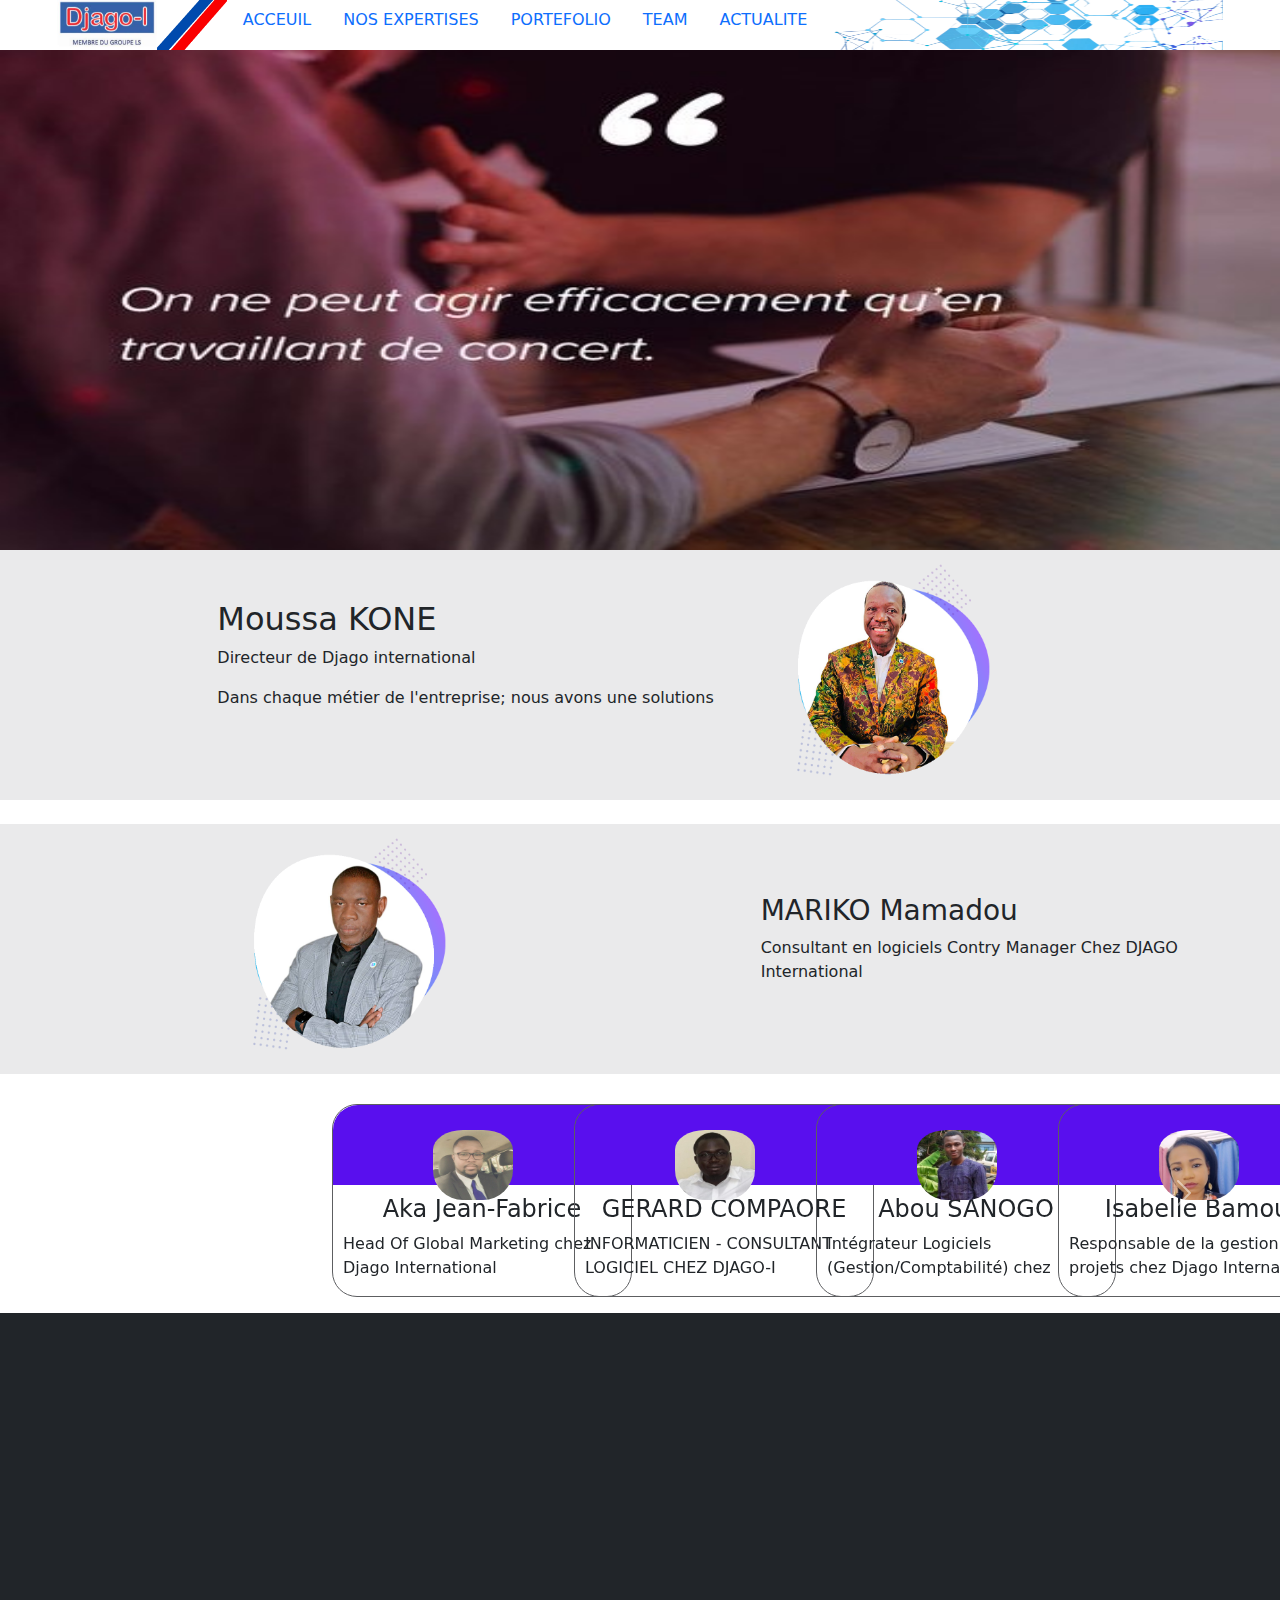
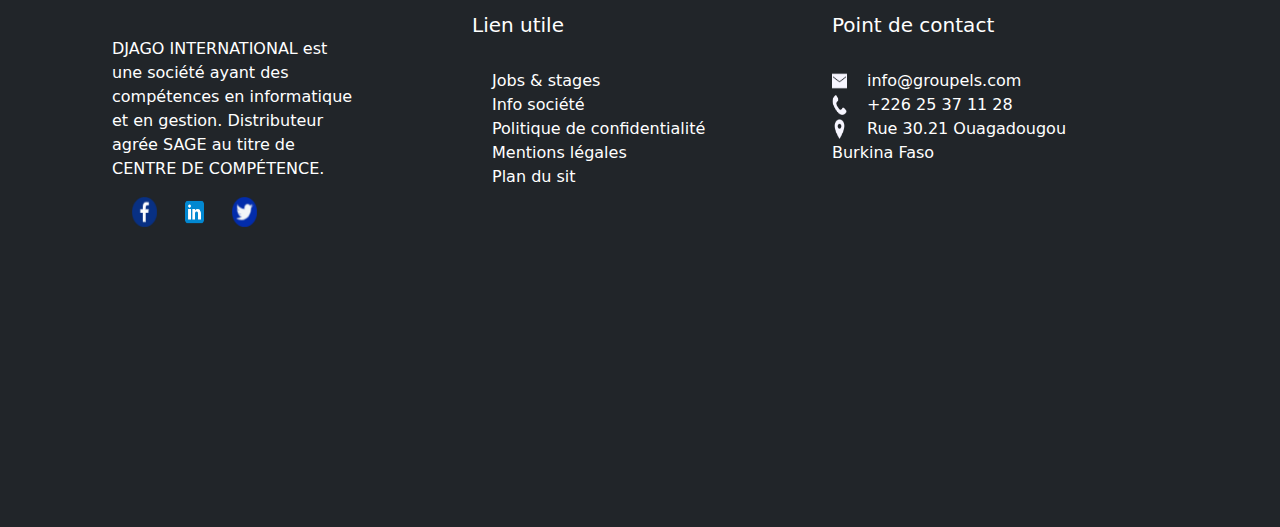
<file: teams.html>
<!DOCTYPE html>
<html lang="en">
<head>
    <meta charset="UTF-8">
    <meta http-equiv="X-UA-Compatible" content="IE=edge">
    <meta name="viewport" content="width=device-width, initial-scale=1.0">
    <link rel="stylesheet" href="./sytle/bootstrap-5.2.3-dist/css/bootstrap.min.css">
    <link rel="stylesheet" href="./style.css">
    <title>djago-international</title>
</head>
<body>
  <header>
    <div class="container-fluid header">
            <ul class="nav justify-content-center">
                <li>
                    <a class="navbar-brand" href="#"><img src="./image/logo.jpeg" alt="" width="100" height="50"></a>
                </li>
                <li>
                    <a class="navbar-brand" href="#"><img src="./image/barre de trait.png" alt="" width="70" height="50"></a>
                </li>
                <li class="nav-item">
                  <a class="nav-link active" aria-current="page" href="index.html">ACCEUIL</a>
                </li>
                <li class="nav-item">
                  <a class="nav-link" href="expertises.html">NOS EXPERTISES</a>
                </li>
                <li class="nav-item">
                  <a class="nav-link" href="portefolio.html">PORTEFOLIO</a>
                </li>
                <li class="nav-item">
                  <a class="nav-link" href="teams.html">TEAM</a>
                </li>
                <li class="nav-item">
                    <a class="nav-link" href="actualité.html">ACTUALITE</a>
                  </li>
                  <li class="img">
                    <a class="navbar-brand" href="#"><img src="./image/tech img diago.png" alt="" width="400px" height="50px"></a>
                </li>
              </ul>
        </div>
</header>
  <div class="row">
    <img src="./image/image team.jpg" alt="" width="100%" height="500px">
  </div>
   <div class="row font">
     <div class="col-sm-5 col-md-5 offset-md-2"><h2>Moussa KONE</h2><p>Directeur de Djago international</p><p>Dans chaque métier de l'entreprise; nous avons une solutions</p></div>
     <div class="col-sm-3 col-md-3"><img src="./image/Moussa-KONE.png" alt="" width="250" height="250"></div>
  </div><br>
  <div class="row font">
    <div class="col-md-3 col-sm-3 offset-md-2 "><img src="./image/Mamadou-MARIKO.png" alt="" width="250" height="250"></div>
    <div class="col-md-5 col-sm-5 offset-sm-2"><h3>MARIKO Mamadou</h3><p>Consultant en logiciels Contry Manager Chez DJAGO International</p></div>
  </div>
        <div id="carouselExampleInterval" class="carousel slide" data-bs-ride="carousel">
          <div class="carousel-inner">
            <d iv class="carousel-item active" data-bs-interval="10000">
                  <ul class="list">
                    <div class="col-md-3 col-sm-6"><li><div class="gris"><img src="./image/p1.jpeg" alt="image" width="80px" height="80px"></div><h4>Aka Jean-Fabrice</h4><p>Head Of Global Marketing chez Djago International</p></li></div>
                    <div class="col-md-3 col-sm-6"><li><div class="gris"><img src="./image/p2.jpeg" alt="image" width="80px" height="80px"></div><h4>GERARD COMPAORE</h4><p>INFORMATICIEN - CONSULTANT LOGICIEL CHEZ DJAGO-I</p></li></div>
                    <div class="col-md-3 col-sm-6"> <li><div class="gris"><img src="./image/p3.jpeg" alt="image" width="80px" height="80px"></div><h4>Abou SANOGO</h4><p> Intégrateur Logiciels (Gestion/Comptabilité) chez</p></li></div>
                    <div class="col-md-3 col-sm-6"> <li><div class="gris"><img src="./image/p4.jpeg" alt="image" width="80px" height="80px"></div><h4>Isabelle Bamouni</h4><p>Responsable de la gestion des projets chez Djago International</p></li></div> 
                 </ul>
            </div>
            <div class="carousel-item" data-bs-interval="2000">
              <ul class="list">
                <div class="col-md-3 col-sm-6"> <li><div class="gris"><img src="./image/p5.jpeg" alt="image" width="80px" height="80px"></div><h4>Sinoura Kouanda</h4><p>Commercial chez Djago International</p></li></div>
                <div class="col-md-3 col-sm-6"> <li><div class="gris"><img src="./image/p6.jpeg" alt="image" width="80px" height="80px"></div><h4>Cheick Aroune Sanon</h4><p>Commercial</p></li></div>
                <div class="col-md-3 col-sm-6"> <li><div class="gris"><img src="./image/p7.jpeg" alt="image" width="80px" height="80px"></div><h4>Utilisateur LinkedIn</h4><p>commerciale sénior chez Djago International</p></li></div>
                <div class="col-md-3 col-sm-6"> <li><div class="gris"><img src="./image/p8.jpeg" alt="image" width="80px" height="80px"></div><h4>Utilisateur LinkedIn</h4><p>Technicien, Consultant Certifié de logiciels SAGE 100 chez Djago</p></li></div>
               </ul>
            </div>
            <div class="carousel-item">
              <ul class="list">
                <div class="col-md-3 col-sm-6"> <li><div class="gris"><img src="./image/p9.jpeg" alt="image" width="80px" height="80px"></div><h4>Emiline TRAORE</h4><p>COMMERCIALE chez DJAGO INTERNATIONAL</p></li></div>
                <div class="col-md-3 col-sm-6"> <li><div class="gris"><img src="./image/p10.jpeg" alt="image" width="80px" height="80px"></div><h4>GERARD COMPAORE</h4><p>Assistant secrétariat chez Djago international</p></li></div>
                <div class="col-md-3 col-sm-6"> <li><div class="gris"><img src="./image/p11.jpeg" alt="image" width="80px" height="80px"></div><h4>Abou SANOGO</h4><p> Intégrateur Logiciels (Gestion/Comptabilité) chez</p></li></div>
                <div class="col-md-3 col-sm-6"><li><div class="gris"><img src="./image/p12.jpeg" alt="image" width="80px" height="80px"></div><h4>Isabelle Bamouni</h4><p>Responsable de la gestion des projets chez Djago International</p></li></div> 
               </ul>
            </div>
          <div>
              <button class="carousel-control-prev" type="button" data-bs-target="#carouselExampleFade" data-bs-slide="prev">
              <span class="carousel-control-prev-icon" aria-hidden="true"></span>
              <span class="visually-hidden">Previous</span>
              </button>
              <button class="carousel-control-next" type="button" data-bs-target="#carouselExampleFade" data-bs-slide="next">
              <span class="carousel-control-next-icon" aria-hidden="true"></span>
              <span class="visually-hidden">Next</span>
              </button>
         </div>
      </div>
    </div>
       <footer>
        <div class="container-fluid bg-dark foot">
            <div class="row footer">
                <div class="col-md-3 footer1"><br>
                    <p>DJAGO INTERNATIONAL est une société ayant des compétences en informatique et en gestion. Distributeur agrée SAGE au titre de CENTRE DE COMPÉTENCE.</p>
                    <a href="https://m.facebook.com/permalink.php?id=764551700292764&story_fbid=3249108841837025&locale=fr_FR"><img src="./image/facebook-2870.png" alt=""width="25px" height="30px"></a>
                    <a href="https://www.linkedin.com/company/djago-international/?originalSubdomain=bf"><img  src="./image/icons8_linkedin_48px_1.png" alt=""width="25px" height="30px"></a>
                    <a href="https://twitter.com/djagoiburkina?lang=fr"><img src="./image/twitter-logo-2429.png" alt=""width="25px" height="30px"></a></div>
            <div class="col-md-3 offset-md-1 footer2">
                <h5>Lien utile</h5><br>
                <a href="">Jobs & stages</a><br>
                <a href="">Info société</a><br>
                <a href="">Politique de confidentialité</a><br>
                <a href="">Mentions légales</a><br>
                <a href="">Plan du sit</a>
            </div>
            <div class="col-md-4 offset-md-1 footer3">
                <h5>Point de contact</h5><br>
               <img src="./image/icons8_mail_50px.png" alt=""  width="15px" height="20px"><a href="">info@groupels.com</a><br>
               <img src="./image/icons8_phone_26px.png" alt=""  width="15px" height="20px"><a href="">+226 25 37 11 28</a><br>
               <img src="./image/icons8_Location_50px_1.png" alt=""  width="15px" height="20px"><a href="">Rue 30.21 Ouagadougou <br> Burkina Faso</a>
            </div>
            </div>
        </div>
    </footer>
    <script src="./sytle/bootstrap-5.2.3-dist/js/bootstrap.bundle.min.js"></script>
</body>
</html>
</file>
<file: style.css>
html{ overflow-x: hidden; overflow-y: auto; width: 100%; height: 100%;}
body{ margin: 0px; padding: 0px;}
.header{ background-color: white;} 
.header.img{padding-left: 50px;}
.footer1 p{color: white;}
.footer h5{color: white;  font-size: 20px;}
.footer{ padding: 25px 50px;}
.footer a{ color: white; text-decoration: none; padding-left: 20px;}
/* css contact */
.salue{ position: relative; top: 380px; margin-top: -380px;}
.contact{ width: 350px; border-radius: 10px; padding: 25px 75px !important; margin: 0px 500px; z-index: 200; position: relative; bottom: 85px;}
.contact button{padding: 10px 20px; margin: 0px 40px;}
.contact h5{color: white !important; font-size: 25px; width: 300px; text-align: left;}
.section2 h1{font-size: 50px; color: rgb(222, 21, 21); text-align: center;}
.rejoinez img{ position: relative; top: 206px; margin-top: -225px;}
.rejoinez h2{ position: relative; bottom: 150px;padding-left: 150px;font-size: 40px; z-index: 200;}
.rejoinez p{ position: relative; bottom: 150px;width: 400px; padding-left: 150px; font-size: 15px; z-index: 200;}
.section4{background: linear-gradient(180deg, #448aff, #002a40); height: 100px;}
/* css team */
.list{display: flex;gap:  5px;padding-top: 30px;}
.list li{ border: solid 1px  #5d5e61; border-radius: 25px; list-style-type: none; width: 300px;}
.list img{border-radius: 30px; position: relative; left: 100px; top: 15px; padding: 10px 0px 0px 0px;}
.list h4{text-align: center;padding-top: 10px;}
.list p{padding-left: 10px;}
.gris{background-color: #590fee; border-top-right-radius: 25px; border-top-left-radius:  25px;}
.font{background-color: #5d5e6121;}
.font h2{ padding-top: 50px;}
.font h3{padding-top: 70px;}
/* css actualité */
.section p{ font-size: 100px; text-align: center; position: absolute; bottom: 200px; color: red;}
.image{padding: 25px 50px; background-color: #5d5e6121;}
.image img:hover{ box-shadow: 0 8px 17px 0 rgba(0,0,0,0.2), 0 6px 20px 0 rgba(0,0,0,0.19);}

/* css index */
.font-img{background-image: url(./image/techtech.png); height: 500px;}
.b-metier{background-color: white; width: 75%; height: 400px; position: absolute; left: 200px;position: relative; top: 50px; padding: 25px 25px 75px 25px;}
.backg{background: linear-gradient(180deg, #fefeff, #ced2d67a);height: 400px; padding: 25px 25px 75px 25px;}
.rouge{background-color: white; color: red; font-size: 18px; padding: 10px 20px; margin-left: 100px;}
.fond{background-image: url(./image/A4.png); padding: 50px 0px;}
.carre div{border: 1px solid #5d5e61;background-color: white;width: 300px; }
.carre{gap: 25px;}
.carre div:hover{ box-shadow: 0 8px 17px 0 rgba(0,0,0,0.2), 0 6px 20px 0 rgba(0,0,0,0.19);} 
.metier{text-align: center; color: #448aff;}
.met{text-align: center; color: #448aff; padding: 25px 0px 25px 100px;}
.para{text-align: center;}

.contact{
    background-color: rgb(26, 26, 198);
    width: 250px;
    border-radius: 10px;
    padding: 25px 25px;
    margin: 0px 500px;
}
.footer1 p{
    color: white;
}
.footer h2{
    color: white;
}
.footer{
    padding: 300px 100px;
}
.footer a{
    color: white;
    text-decoration: none;
    padding-left: 20px;
}
.spacenav a{
    gap: 75px;
    text-decoration: none;
    color: rgb(6, 71, 168);
    padding-top: 50px;
    position: relative;
    top: 12px;
}
.bg-light{
    height: 500px;
}
container-fluid{

    height: 730px;

}
.img{
    width: auto;
    height: auto;
    background-size: cover;
}
.backg-metier{
    background-color: rgb(255, 255, 255);
    width: 75%;
    height: 700px;
    position: relative;
    bottom: 670px; 
    left: 170px;
}
.metmet{
    display: inline-flex ;
    gap: 250px;
    position: relative;
    bottom: 2px;
    left: 250px;
    list-style: none;
}
.metier{
text-align: center;
}
.para-met{
text-align: center;
}
.backg1{
    background-image: url(image/image\ 1.jpg);
    margin-top: -500px;
}
.col1{
margin-left: 200px;

}
.parto{
    background-image: url(image/parto.jpg);
}
.teamimg{
    position: relative;
    left:50%;
}
.backgco{
    background-color: aquamarine;
}
.backgcoo{
    background-color: rgb(5, 70, 145);
    background-image: url(image/clicli.png);
    height: 600px;
}
.distinction h1 p{
    color: white;
}
.contactus{
    position: relative;
    bottom: 50px;
}
.winner{
    position: relative;
    left: 75px;
    bottom: 50px;
}
.card{
top: 100px;
left: 115px;
}
.cocona{
    background-color:lightgray;
    height: 80px;
}
.realiz{
    text-align:center;
    position: relative;
    top: 2px;
    bottom: 15px;
    color: white;
    font-family:Cambria, Cochin, Georgia, Times, 'Times New Roman', serif;
    font-size:75px;
}
.adminn{
    padding-left: 100px;
    text-align: center;
    padding-top: 30px;
    color: rgb(255, 255, 255);
}
.slideback{
    background-image: url(image/partner.png);
}
.carousel-item{
    padding-left: 300px;
}
.texto{
    color: coral;
}
.texti{
    color: whitesmoke;
}
.portefolia{
    background-image: url(image/clicli.png);
}
.footing{
    height: 300px;

}
span{
    width: 25px;
}
.imgbackk{background-image: url(image/flyertech.png);}
.groupe{padding: 25px 0px;}
.bor{border-radius: 10px; height: 150px; border: 1px solid #000; color: rgb(48, 48, 48); background-color: white;}
.bor:hover{ 
    background: linear-gradient(18Odeg, #8a2ce2, #412ce2);
    background-color: #b484e0;
}
</file>
